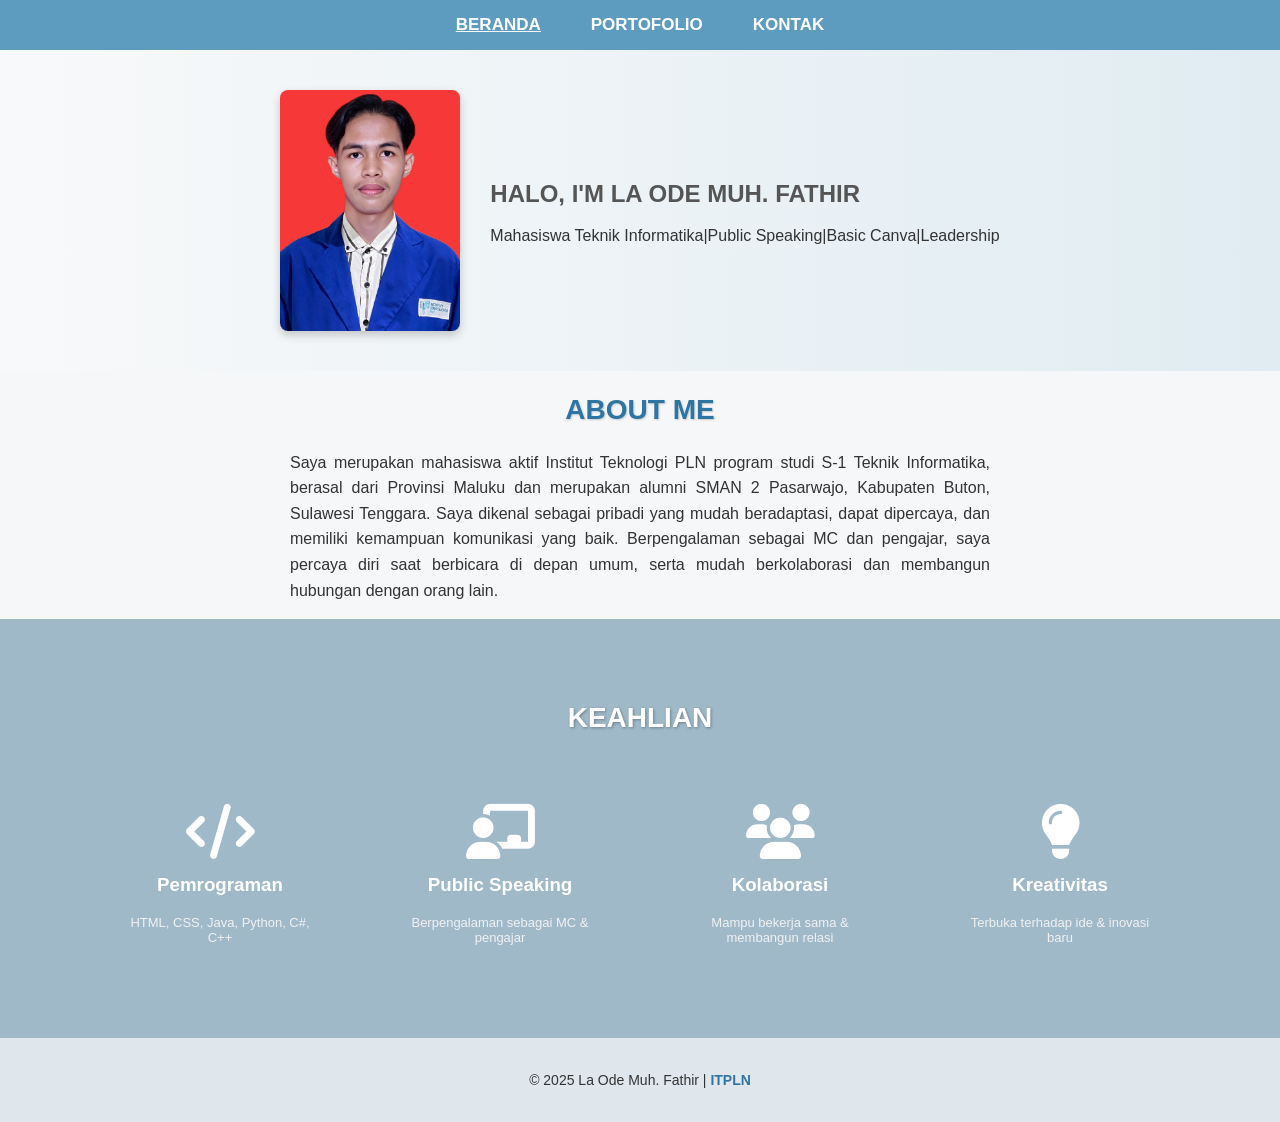
<file: index.html>
<!DOCTYPE html>
<html lang="id">
<head>
  <meta charset="UTF-8">
  <meta name="viewport" content="width=device-width, initial-scale=1.0">
  <title>Beranda | La Ode Muh. Fathir</title>
  <link rel="stylesheet" href="style.css">
  <!-- Font Awesome -->
  <link rel="stylesheet" href="https://cdnjs.cloudflare.com/ajax/libs/font-awesome/6.5.0/css/all.min.css">
</head>

<body>
  <header>
    <nav>
      <ul>
        <li><a href="index.html" class="active">BERANDA</a></li>
        <li><a href="portofolio.html"> PORTOFOLIO</a></li>
        <li><a href="kontak.html">KONTAK</a></li>
      </ul>
    </nav>
  </header>

  <section class="hero02">
    <div class="singkat">
      <img src="foto profil.jpg" alt="La Ode Muh. Fathir" class="profile-img">
      <div class="Deskripsi Awal">
        <h1>HALO, I'M LA ODE MUH. FATHIR</h1>
        <p>Mahasiswa Teknik Informatika|Public Speaking|Basic Canva|Leadership </p>
      </div>
    </div>
  </section>
  <!-- Hero Section -->
  <section class="hero">
    <div class="about-container">
      <div class="about-text">
        <h1>ABOUT ME</h1>
        <p>
          Saya merupakan mahasiswa aktif Institut Teknologi PLN program studi S-1 Teknik Informatika,
          berasal dari Provinsi Maluku dan merupakan alumni SMAN 2 Pasarwajo, Kabupaten Buton, Sulawesi Tenggara.
          Saya dikenal sebagai pribadi yang mudah beradaptasi, dapat dipercaya, dan memiliki kemampuan komunikasi yang baik.
          Berpengalaman sebagai MC dan pengajar, saya percaya diri saat berbicara di depan umum, serta mudah berkolaborasi
          dan membangun hubungan dengan orang lain.
        </p>
      </div>

    </div>
  </section>

  <section id="keahlian" class="skills-section">
    <h2>KEAHLIAN</h2>
    <div class="skills-container">
      <div class="skill-item">
        <i class="fas fa-code"></i>
        <h3>Pemrograman</h3>
        <p>HTML, CSS, Java, Python, C#, C++</p>
      </div>
      <div class="skill-item">
        <i class="fas fa-chalkboard-teacher"></i>
        <h3>Public Speaking</h3>
        <p>Berpengalaman sebagai MC & pengajar</p>
      </div>
      <div class="skill-item">
        <i class="fas fa-users"></i>
        <h3>Kolaborasi</h3>
        <p>Mampu bekerja sama & membangun relasi</p>
      </div>
      <div class="skill-item">
        <i class="fas fa-lightbulb"></i>
        <h3>Kreativitas</h3>
        <p>Terbuka terhadap ide & inovasi baru</p>
      </div>
    </div>
  </section>

  <footer>
    <p>© 2025 La Ode Muh. Fathir | <a href="https://itpln.ac.id" target="_blank">ITPLN</a></p>
  </footer>
</body>
</html>
</file>
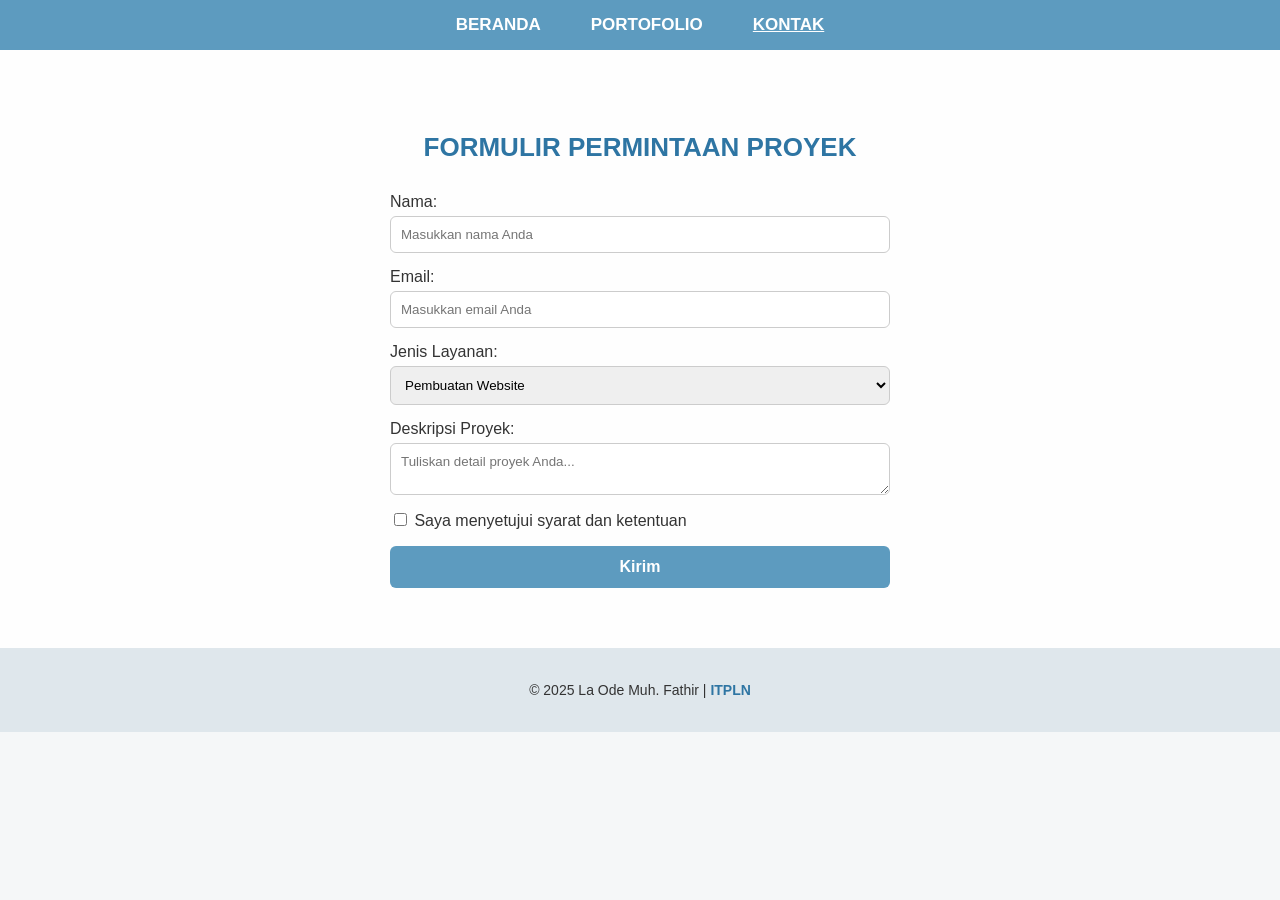
<file: kontak.html>
<!DOCTYPE html>
<html lang="id">
<head>
  <meta charset="UTF-8">
  <meta name="viewport" content="width=device-width, initial-scale=1.0">
  <title>Kontak | La Ode Muh. Fathir</title>
  <link rel="stylesheet" href="style.css">
</head>
<body>
  <header>
    <nav>
      <ul>
        <li><a href="index.html">BERANDA</a></li>
        <li><a href="portofolio.html">PORTOFOLIO</a></li>
        <li><a href="kontak.html" class="active">KONTAK</a></li>
      </ul>
    </nav>
  </header>

  <section class="kontak">
    <h2>FORMULIR PERMINTAAN PROYEK</h2>
    <form>
      <label>Nama:</label>
      <input type="text" placeholder="Masukkan nama Anda" required>

      <label>Email:</label>
      <input type="email" placeholder="Masukkan email Anda" required>

      <label>Jenis Layanan:</label>
      <select>
        <option>Pembuatan Website</option>
        <option>Desain UI/UX</option>
        <option>Konsultasi Teknologi</option>
      </select>

      <label>Deskripsi Proyek:</label>
      <textarea placeholder="Tuliskan detail proyek Anda..." required></textarea>

      <label><input type="checkbox" required> Saya menyetujui syarat dan ketentuan</label>

      <button type="submit">Kirim</button>
    </form>
  </section>

  <footer>
    <p>© 2025 La Ode Muh. Fathir | <a href="https://itpln.ac.id" target="_blank">ITPLN</a></p>
  </footer>
</body>
</html>
</file>
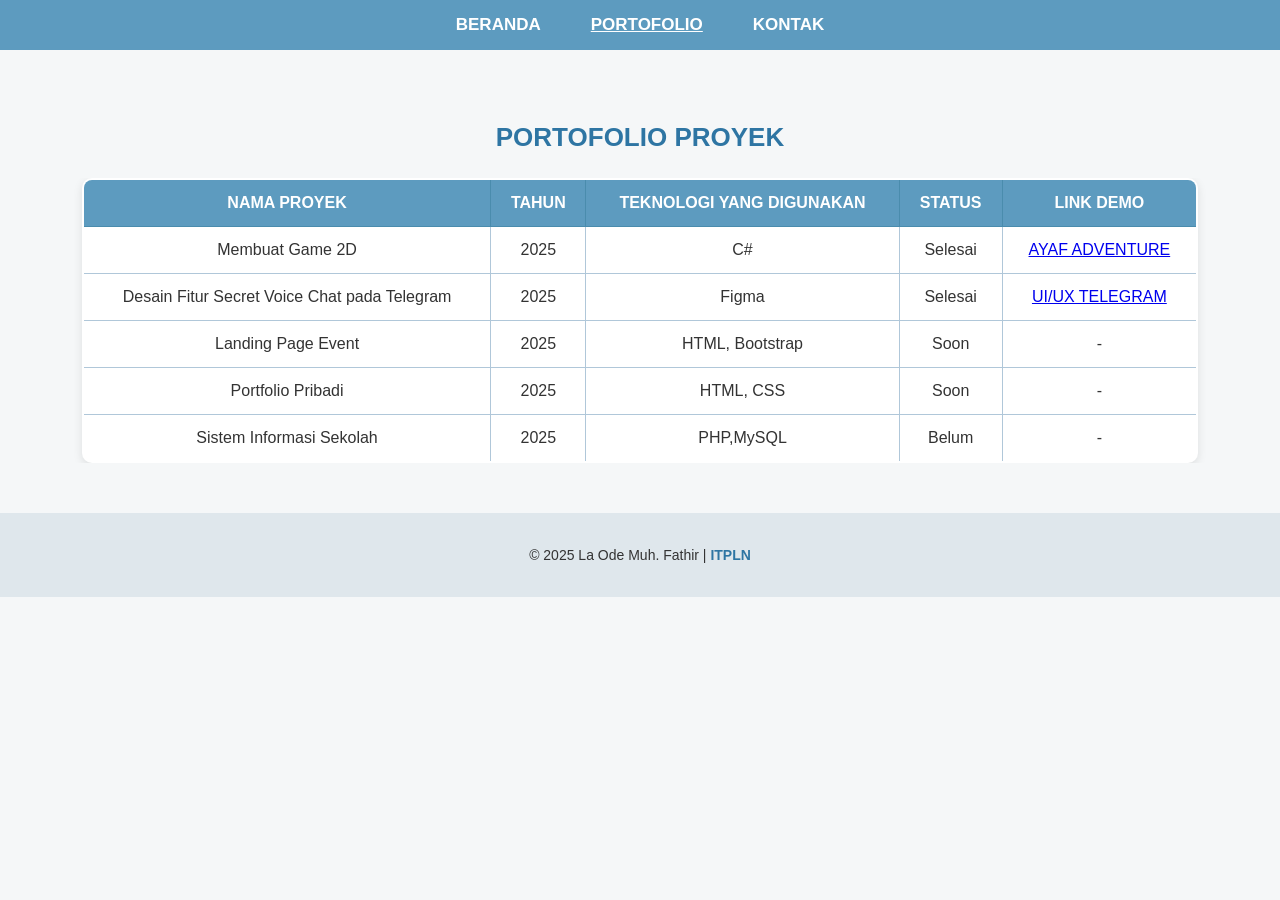
<file: portofolio.html>
<!DOCTYPE html>
<html lang="id">
<head>
  <meta charset="UTF-8">
  <meta name="viewport" content="width=device-width, initial-scale=1.0">
  <title>Portofolio | La Ode Muh. Fathir</title>
  <link rel="stylesheet" href="style.css">
</head>
<body>
  <header>
    <nav>
      <ul>
        <li><a href="index.html">BERANDA</a></li>
        <li><a href="portofolio.html" class="active">PORTOFOLIO</a></li>
        <li><a href="kontak.html">KONTAK</a></li>
      </ul>
    </nav>
  </header>

  <section class="portfolio">
    <h2>PORTOFOLIO PROYEK</h2>
    <div class="table-container">
      <table>
        <thead>
          <tr>
            <th>Nama Proyek</th>
            <th>Tahun</th>
            <th>Teknologi yang Digunakan</th>
            <th>Status</th>
            <th>Link Demo</th>
          </tr>
        </thead>
        <tbody>
          <tr>
            <td>Membuat Game 2D</td>
            <td>2025</td>
            <td>C#</td>
            <td>Selesai</td>
            <td><a href="https://youtu.be/PFeWdFpUjbk">AYAF ADVENTURE</a></td>
          </tr>
          <tr>
            <td>Desain Fitur Secret Voice Chat pada Telegram</td>
            <td>2025</td>
            <td>Figma</td>
            <td>Selesai</td>
            <td><a href="https://www.figma.com/design/apBJhOPqNg42MuPVPRv7EW/UAS-IMK-LA-ODE-MUH.-FATHIR_202431131?node-id=0-1&t=ZcSTu6cmsxsuO64Y-1">UI/UX TELEGRAM </a></td>
          </tr>
          <tr>
            <td>Landing Page Event</td>
            <td>2025</td>
            <td>HTML, Bootstrap</td>
            <td>Soon</td>
            <td>-</td>
          </tr>
          <tr>
            <td>Portfolio Pribadi</td>
            <td>2025</td>
            <td>HTML, CSS</td>
            <td>Soon</td>
            <td>-</td>
          </tr>
          <tr>
            <td>Sistem Informasi Sekolah</td>
            <td>2025</td>
            <td>PHP,MySQL</td>
            <td>Belum</td>
            <td>-</td>
          </tr>
        </tbody>
      </table>
    </div>
  </section>

  <footer>
    <p>© 2025 La Ode Muh. Fathir | <a href="https://itpln.ac.id" target="_blank">ITPLN</a></p>
  </footer>
</body>
</html>
</file>
<file: style.css>
/* ======= Gaya Umum ======= */
body {
  font-family: 'Poppins', sans-serif;
  margin: 0;
  background-color: #f5f7f8;
  color: #333;
}

/* ======= Header / Navbar ======= */
header {
  background-color: #5d9bbf;
  padding: 15px 0;
  box-shadow: 0 3px 6px rgba(0,0,0,0.1);
}
nav ul {
  display: flex;
  justify-content: center;
  list-style: none;
  padding: 0;
  margin: 0;
}
nav ul li {
  margin: 0 25px;
}
nav ul li a {
  color: white;
  text-decoration: none;
  font-weight: bold;
  font-size: 17px;
}
nav ul li a.active, 
nav ul li a:hover {
  text-decoration: underline;
}

/* ======= Hero / About Me ======= */
.hero02 {
  padding: 40px;
  background: linear-gradient(to right, #f8f9fa, #e0ecf2);
}
.singkat {
  display: flex;
  align-items: center;
  justify-content: center;
  flex-wrap: wrap;
  text-align: justify;
}
.about-container {
  display: flex;
  flex-direction: column;
  align-items: center;
  text-align: center;
  gap: 20px;
}
.singkat h1 {
  color: #555;
  font-weight: 600;
}
.profile-img {
  width: 180px;
  border-radius: 8px;
  margin-right: 30px;
  box-shadow: 0 4px 10px rgba(0,0,0,0.2);
}
.about-text {
  max-width: 700px;
  text-align: center; /* dari left -> center */
}

.about-text h2 {
  color: #1e4d6e;
  font-size: 22px;
  font-weight: 700;
  margin-bottom: 10px;
}
.about-text h1 {
  font-size: 28px;
  font-weight: 900;
  color: #2e75a3;
  text-shadow: 1px 1px 2px #00000030;
}
.about-text p {
  color: #333;
  line-height: 1.6;
  text-align: justify;
  margin-top: 10px;
}

/* ======= Bagian Keahlian ======= */
.skills-section {
  background-color: #9fb9c9;
  text-align: center;
  padding: 60px 20px;
}
.skills-section h2 {
  color: #fff;
  font-size: 28px;
  font-weight: 700;
  margin-bottom: 50px;
  text-shadow: 1px 1px 3px rgba(0,0,0,0.3);
}
.skills-container {
  display: flex;
  justify-content: center;
  flex-wrap: wrap;
  gap: 60px;
}
.skill-item {
  width: 180px;
  padding: 20px;
  transition: transform 0.3s ease, box-shadow 0.3s ease;
}
.skill-item i {
  font-size: 55px;
  color: white;
  transition: color 0.3s ease;
}
.skill-item h3 {
  color: #fff;
  margin-top: 15px;
  font-weight: 600;
}
.skill-item p {
  color: #f1f1f1;
  font-size: 13px;
  margin-top: 8px;
}
.skill-item:hover {
  transform: translateY(-8px);
  box-shadow: 0 6px 12px rgba(0,0,0,0.15);
}
.skill-item:hover i {
  color: #2e75a3;
}

/* ======= Portofolio ======= */
.portfolio {
  text-align: center;
  padding: 50px 20px;
  background-color: #f5f7f8;
}
.portfolio h2 {
  font-size: 26px;
  color: #2e75a3;
  margin-bottom: 25px;
}
.table-container {
  overflow-x: auto;
}
table {
  width: 90%;
  margin: 0 auto;
  border-collapse: collapse;
  background: white;
  border-radius: 10px;
  overflow: hidden;
  box-shadow: 0 3px 10px rgba(0,0,0,0.1);
  border: 2px solid #5d9bbf; /* ⬅️ Tambahan garis luar tabel */
}

th, td {
  padding: 14px;
  border: 1px solid #b0c7d9; /* ⬅️ Tambahan garis antar kolom */
}

th {
  background: #5d9bbf;
  color: white;
  text-transform: uppercase;
  border: 1px solid #4a8cad; /* ⬅️ Biar garis header terlihat */
}


/* ======= Kontak ======= */
.kontak {
  padding: 60px 20px;
  background-color: #fefefe;
  text-align: center;
}
.kontak h2 {
  color: #2e75a3;
  font-size: 26px;
  margin-bottom: 30px;
}
form {
  max-width: 500px;
  margin: 0 auto;
  display: flex;
  flex-direction: column;
  text-align: left;
}
label {
  font-weight: 500;
  margin-bottom: 5px;
}
input, select, textarea {
  margin-bottom: 15px;
  padding: 10px;
  border-radius: 6px;
  border: 1px solid #ccc;
  font-family: inherit;
}
textarea {
  resize: vertical;
}
button {
  background-color: #5d9bbf;
  color: white;
  border: none;
  padding: 12px;
  border-radius: 6px;
  cursor: pointer;
  font-size: 16px;
  font-weight: 600;
}
button:hover {
  background-color: #4986a8;
}

/* ======= Footer ======= */
footer {
  text-align: center;
  padding: 20px;
  background-color: #dfe7ec;
  font-size: 14px;
}
footer a {
  color: #2e75a3;
  text-decoration: none;
  font-weight: 600;
}
footer a:hover {
  text-decoration: underline;
}
</file>
